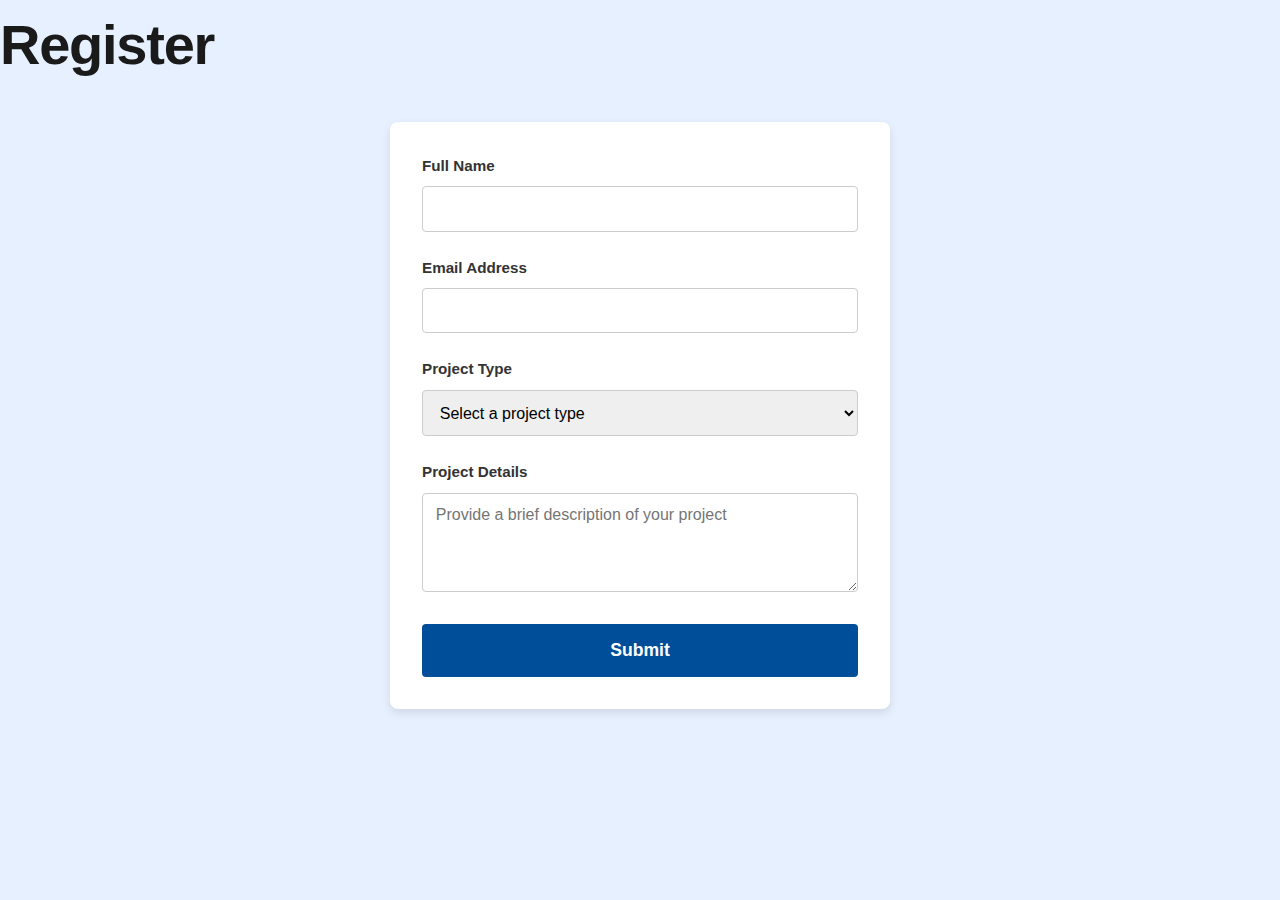
<file: Register-page.html>
<!DOCTYPE html>
<html lang="en">

<head>
    <meta charset="UTF-8">
    <meta name="viewport" content="width=device-width, initial-scale=1.0">
    <title>Register Page</title>
    <link rel="stylesheet" href="styles.css">
</head>

<body>
    <h1>Register</h1>
    <form action="">
        <div class="form-group">
            <label for="name">Full Name</label>
            <input type="text" id="name" name="name" required>
        </div>

        <div class="form-group">
            <label for="email">Email Address</label>
            <input type="email" id="email" name="email" required>
        </div>

        <div class="form-group">
            <label for="project-type">Project Type</label>
            <select name="project-type" id="project-type">
                <option value="" disabled selected>Select a project type</option>
                <option value="commercial">Commercial</option>
                <option value="residential">Residential</option>
                <option value="industrial">Industrial</option>
            </select>
        </div>

        <div class="form-group">
            <label for="details">Project Details</label>
            <textarea id="details" name="details" rows="4"
                placeholder="Provide a brief description of your project"></textarea>
        </div>

        <button type="submit">Submit</button>
    </form>
</body>

</html>
</file>
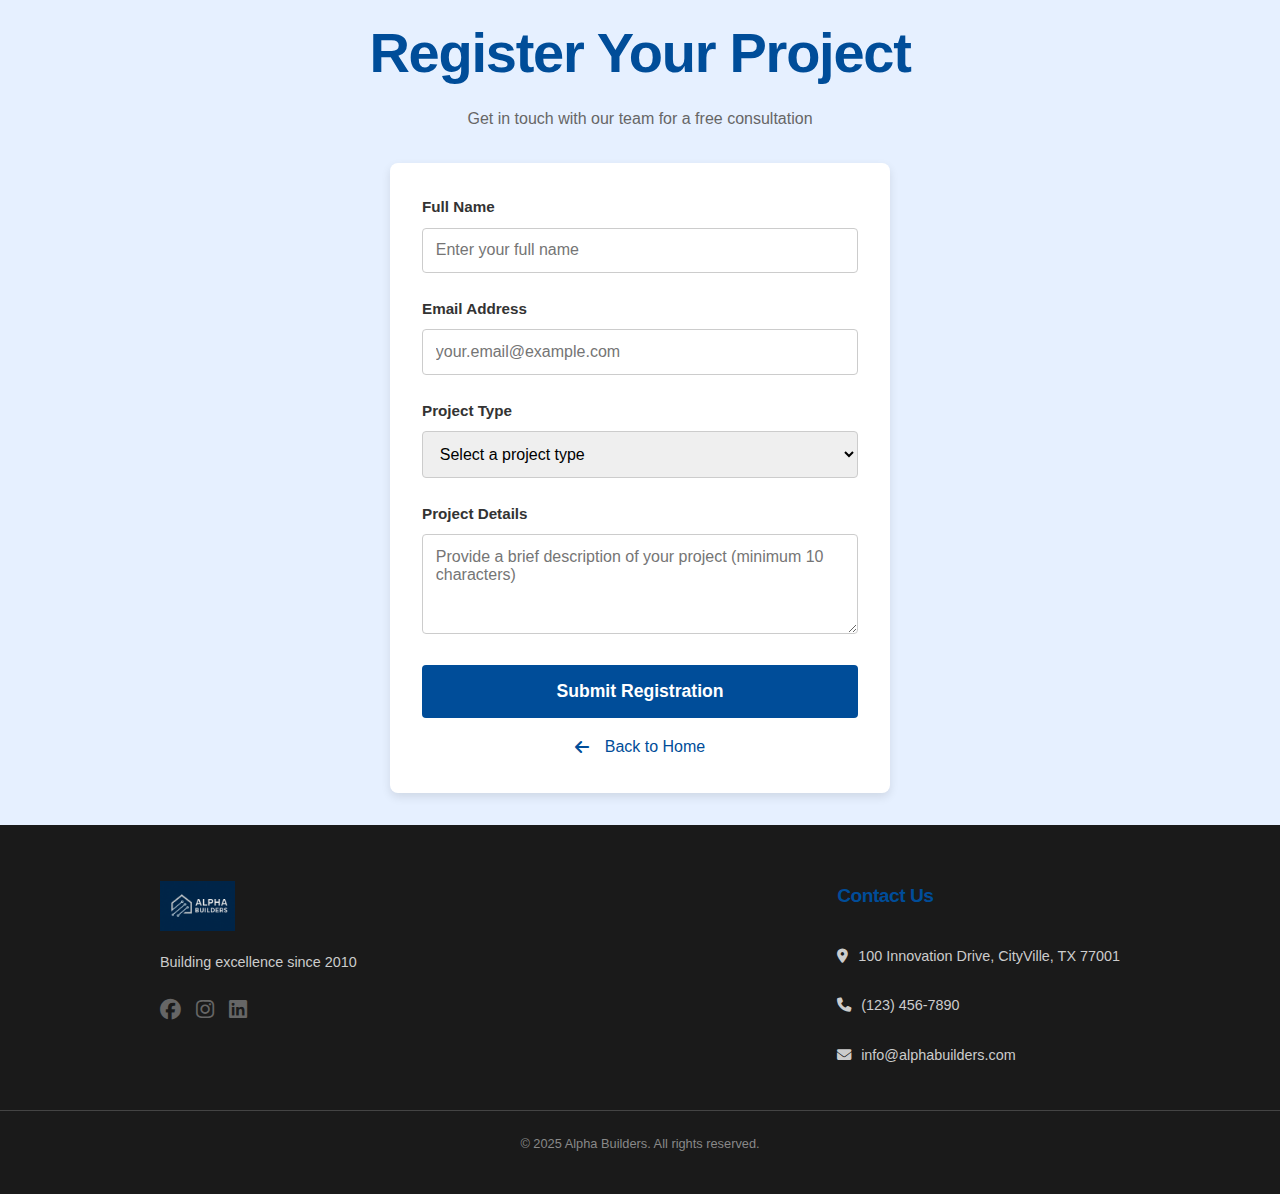
<file: registerPage.html>
<!DOCTYPE html>
<html lang="en">

<head>
  <meta charset="UTF-8" />
  <meta name="viewport" content="width=device-width, initial-scale=1.0" />
  <meta name="description"
    content="Register your construction project with Alpha Builders. Get a free consultation for commercial, residential, and industrial projects." />
  <meta name="robots" content="index, follow">
  <title>Project Registration | Alpha Builders - Construction Excellence</title>
  <link rel="stylesheet" href="styles.css" />
  <link rel="stylesheet" href="https://cdnjs.cloudflare.com/ajax/libs/font-awesome/6.5.1/css/all.min.css" />
</head>

<body>
  <div class="register-container">
    <h1>Register Your Project</h1>
    <p style="text-align: center; color: #666; margin-bottom: 2rem;">Get in touch with our team for a free consultation
    </p>

    <form action="https://formspree.io/f/YOUR_FORM_ID" method="POST" novalidate>
      <div class="form-group">
        <label for="name">Full Name</label>
        <input type="text" id="name" name="name" required minlength="2" maxlength="100" pattern="[A-Za-z\s]+"
          title="Please enter a valid name (letters and spaces only)" placeholder="Enter your full name"
          aria-required="true" autocomplete="name" />
        <span class="error-message" id="name-error"></span>
      </div>

      <div class="form-group">
        <label for="email">Email Address</label>
        <input type="email" id="email" name="email" required title="Please enter a valid email address"
          placeholder="your.email@example.com" aria-required="true" autocomplete="email" />
        <span class="error-message" id="email-error"></span>
      </div>

      <div class="form-group">
        <label for="project-type">Project Type</label>
        <select name="project-type" id="project-type" required aria-required="true">
          <option value="" disabled selected>Select a project type</option>
          <option value="commercial">Commercial</option>
          <option value="residential">Residential</option>
          <option value="industrial">Industrial</option>
          <option value="other">Other</option>
        </select>
        <span class="error-message" id="project-error"></span>
      </div>

      <div class="form-group">
        <label for="details">Project Details</label>
        <textarea id="details" name="details" rows="4" required minlength="10" maxlength="1000"
          placeholder="Provide a brief description of your project (minimum 10 characters)" aria-required="true"
          autocomplete="off"></textarea>
        <span class="error-message" id="details-error"></span>
      </div>

      <button type="submit" aria-label="Submit registration form">Submit Registration</button>
      <div class="back-link">
        <a href="index.html"><i class="fa-solid fa-arrow-left"></i> Back to Home</a>
      </div>
    </form>
  </div>

  <footer id="contact" role="contentinfo">
    <div class="footer-container">
      <div class="footer-grid">
        <div class="footer-brand">
          <img src="assets/ChatGPT Image Dec 15, 2025, 02_38_05 AM.png" alt="Alpha Builders Logo" class="footer-logo"
            loading="lazy" width="50" height="50" />
          <p>Building excellence since 2010</p>
          <div class="social-icons">
            <a href="https://www.facebook.com/alphabuilders" aria-label="Facebook" title="Visit our Facebook page"><i
                class="fa-brands fa-facebook"></i></a>
            <a href="https://www.instagram.com/azumah3272/" aria-label="Instagram"
              title="Visit our Instagram profile"><i class="fa-brands fa-instagram"></i></a>
            <a href="https://www.linkedin.com/in/isaac-azumah-21b680388" aria-label="LinkedIn"
              title="Visit our LinkedIn profile"><i class="fa-brands fa-linkedin"></i></a>
          </div>
        </div>

        <div class="footer-contact">
          <h3>Contact Us</h3>
          <p>
            <a href="https://maps.google.com" rel="noopener noreferrer" target="_blank"
              title="View our location on Google Maps"><i class="fa-solid fa-location-dot"></i> 100 Innovation Drive,
              CityVille, TX 77001</a>
          </p>
          <p>
            <a href="tel:+11234567890" title="Call us"><i class="fa-solid fa-phone"></i> (123) 456-7890</a>
          </p>
          <p>
            <a href="mailto:info@alphabuilders.com" title="Send us an email"><i class="fa-solid fa-envelope"></i>
              info@alphabuilders.com</a>
          </p>
        </div>
      </div>

      <div class="footer-bottom">
        <p>&copy; 2025 Alpha Builders. All rights reserved.</p>
      </div>
    </div>
  </footer>

  <!-- Form Validation Script -->
  <script>
    // Form validation and submission handling
    const form = document.querySelector('form');
    const nameInput = document.getElementById('name');
    const emailInput = document.getElementById('email');
    const projectSelect = document.getElementById('project-type');
    const detailsInput = document.getElementById('details');

    // Validate individual fields
    function validateField(field, errorElementId, rules) {
      const errorElement = document.getElementById(errorElementId);
      let isValid = true;
      let errorMessage = '';

      if (rules.required && !field.value.trim()) {
        isValid = false;
        errorMessage = `${field.labels[0].textContent.trim()} is required`;
      } else if (rules.minlength && field.value.length < rules.minlength) {
        isValid = false;
        errorMessage = `Minimum ${rules.minlength} characters required`;
      } else if (rules.pattern && !new RegExp(rules.pattern).test(field.value)) {
        isValid = false;
        errorMessage = field.title || 'Invalid input';
      } else if (field.type === 'email' && field.value && !field.validity.valid) {
        isValid = false;
        errorMessage = 'Please enter a valid email address';
      }

      if (isValid) {
        field.classList.remove('error');
        if (errorElement) errorElement.textContent = '';
      } else {
        field.classList.add('error');
        if (errorElement) errorElement.textContent = errorMessage;
      }

      return isValid;
    }

    // Real-time validation
    nameInput.addEventListener('blur', () => {
      validateField(nameInput, 'name-error', {
        required: true,
        minlength: 2,
        pattern: '[A-Za-z\\s]+'
      });
    });

    emailInput.addEventListener('blur', () => {
      validateField(emailInput, 'email-error', { required: true });
    });

    projectSelect.addEventListener('change', () => {
      validateField(projectSelect, 'project-error', { required: true });
    });

    detailsInput.addEventListener('blur', () => {
      validateField(detailsInput, 'details-error', {
        required: true,
        minlength: 10
      });
    });

    // Form submission
    form.addEventListener('submit', (e) => {
      // Validate all fields
      const isNameValid = validateField(nameInput, 'name-error', {
        required: true,
        minlength: 2,
        pattern: '[A-Za-z\\s]+'
      });
      const isEmailValid = validateField(emailInput, 'email-error', { required: true });
      const isProjectValid = validateField(projectSelect, 'project-error', { required: true });
      const isDetailsValid = validateField(detailsInput, 'details-error', {
        required: true,
        minlength: 10
      });

      // If any field is invalid, prevent form submission
      if (!isNameValid || !isEmailValid || !isProjectValid || !isDetailsValid) {
        e.preventDefault();
        alert('Please fix the errors in the form before submitting.');
      }
      // If all fields valid, form submits to the action URL (Formspree or your backend)
    });
  </script>
</body>

</html>
</file>
<file: styles.css>
/* ==========================================
   ALPHA BUILDERS WEBSITE - MASTER STYLESHEET
   FULLY OPTIMIZED & MOBILE-FIRST VERSION
   ========================================== */

/* ---------- GLOBAL STYLES & RESETS ---------- */
* {
  box-sizing: border-box;
  margin: 0;
  padding: 0;
}

html {
  scroll-behavior: smooth; /* Smooth scrolling for anchor links */
}

body {
  font-family: "Open Sans", "Poppins", sans-serif;
  font-size: 1rem;
  line-height: 1.6;
  background-color: #e6f0ff;
  color: #1a1a1a;
}

a {
  text-decoration: none;
  color: #004d99;
  transition: color 0.3s ease;
}

a:hover {
  color: #ffa500;
}

h1,
h2,
h3 {
  font-family: "Merriweather", "Roboto", sans-serif;
  margin-bottom: 1.5rem;
}

h1 {
  font-size: 2.5rem; /* Mobile-first sizing */
  letter-spacing: -1.25px;
}

h2 {
  font-size: 1.8rem; /* Mobile-first sizing */
  letter-spacing: -1px;
}

h3 {
  font-size: 1.2rem; /* Mobile-first sizing */
  letter-spacing: -0.5px;
}

p {
  font-size: 1rem;
}

/* ---------- HEADER & NAVIGATION STYLES ---------- */
header {
  background-color: #004d99;
  color: #fff;
  padding: 20px 0;
  background-image: linear-gradient(rgba(0, 0, 0, 0.5), rgba(0, 0, 0, 0.5)),
    url("assets/hero-banner.jpg");
  background-size: cover;
  background-position: center;
  background-attachment: scroll;
  will-change: background-image;
  contain: layout style paint;
}

.primary-nav {
  display: flex;
  flex-direction: column; /* Stack vertically on mobile */
  justify-content: space-between;
  align-items: center;
  padding: 0 20px;
  gap: 20px; /* Space between logo and menu */
}

.primary-nav > a {
  display: flex;
  align-items: center;
  width: 100%;
  justify-content: center;
}

nav img {
  height: 60px;
  width: auto;
}

/* Navigation menu - visible on mobile with vertical layout */
nav ul {
  display: flex;
  flex-direction: column; /* Vertical stack on mobile */
  list-style: none;
  width: 100%;
  text-align: center;
  gap: 10px;
}

nav ul li {
  width: 100%;
}

nav ul li a {
  display: flex;
  align-items: center;
  justify-content: center;
  gap: 8px;
  color: #fff;
  padding: 12px 15px;
  border-radius: 4px;
  transition: all 0.3s ease;
  font-size: 0.95rem;
  min-height: 44px; /* Touch target minimum */
}

nav ul li a:hover {
  background-color: rgba(255, 165, 0, 0.2);
  color: #ffa500;
}

/* Hero content section */
.hero-content {
  text-align: center;
  padding: 40px 20px;
  max-width: 100%;
  margin: 0 auto;
}

/* Animation keyframes */
@keyframes fadeInUp {
  from {
    opacity: 0;
    transform: translateY(20px);
  }
  to {
    opacity: 1;
    transform: translateY(0);
  }
}

/* Scroll-triggered animation classes */
.animate-on-scroll {
  opacity: 0;
  transform: translateY(20px);
  transition: opacity 0.6s ease, transform 0.6s ease;
}

.animate-on-scroll.in-view {
  opacity: 1;
  transform: translateY(0);
  animation: none;
}

.animate-on-scroll:nth-child(1).in-view {
  transition-delay: 0.1s;
}

.animate-on-scroll:nth-child(2).in-view {
  transition-delay: 0.2s;
}

.animate-on-scroll:nth-child(3).in-view {
  transition-delay: 0.3s;
}

.animate-on-scroll:nth-child(n + 4).in-view {
  transition-delay: 0.1s;
}

/* Hero heading with gradient effect */
.hero-content h1 {
  background-image: linear-gradient(180deg, #cccccc, #004d99);
  font-weight: 700;
  -webkit-background-clip: text;
  background-clip: text;
  color: transparent;
  animation: fadeInUp 2s ease forwards;
  opacity: 0;
}

/* Hero paragraph text */
.hero-content p {
  color: #fff;
  font-size: 1.1rem; /* Smaller on mobile */
  margin: 1.5rem 0;
  animation: fadeInUp 1s ease 0.4s forwards;
  opacity: 0;
}

/* Hero CTA button */
.hero-content a {
  display: inline-block;
  background-color: #004d99;
  color: #fff;
  padding: 12px 30px; /* Larger touch target */
  border: none;
  border-radius: 5px;
  font-weight: bold;
  animation: fadeInUp 1s ease 0.8s forwards;
  opacity: 0;
  transform: translateY(0) scale(1);
  transition: background-color 0.5s ease, color 0.3s ease;
  font-size: 1rem;
  cursor: pointer;
  min-height: 48px; /* Touch target minimum */
  display: flex;
  align-items: center;
  justify-content: center;
}

.hero-content a:hover,
.hero-content a:focus {
  opacity: 1;
  color: #1a1a1a;
  background-color: #ffa500;
}

.hero-content a:focus-visible {
  box-shadow: 0 12px 30px rgba(0, 0, 0, 0.25), 0 0 0 3px rgba(255, 165, 0, 0.18);
}

/* ---------- MAIN CONTENT CONTAINER ---------- */
.container {
  max-width: 1100px;
  padding: 0 1rem;
  margin: 0 auto;
}

main h2 {
  text-align: center;
  padding-top: 2rem;
  padding-bottom: 2rem;
}

/* ---------- SERVICES SECTION STYLES ---------- */
.services-grid {
  display: flex;
  flex-direction: column;
  gap: 1.5rem;
}

.services-block {
  background: #fff;
  padding: 1.5rem;
  border-radius: 8px;
  text-align: center;
  box-shadow: 0 4px 8px rgba(0, 0, 0, 0.1);
  transition: all 0.3s ease;
}

.services-block:hover {
  transform: translateY(-5px);
  box-shadow: 0 12px 24px rgba(0, 0, 0, 0.2);
}

.services-block h3 {
  color: #004d99;
  margin-bottom: 0.5rem;
}

.services-block p {
  color: #333;
  font-size: 0.95rem;
}

/* ---------- PORTFOLIO SECTION STYLES ---------- */
.portfolio-grid {
  display: flex;
  flex-direction: column;
  gap: 1.5rem;
  align-items: center;
}

.portfolio-item {
  overflow: hidden;
  border-radius: 8px;
  background-color: #fff;
  box-shadow: 0 4px 8px rgba(0, 0, 0, 0.1);
  width: 100%;
  max-width: 400px;
  transition: all 0.3s ease;
}

.portfolio-item:hover {
  transform: translateY(-5px);
  box-shadow: 0 12px 24px rgba(0, 0, 0, 0.2);
}

.portfolio-item:hover img {
  transform: scale(1.05);
  filter: brightness(1.1);
}

.portfolio-item img {
  width: 100%;
  height: auto;
  border-radius: 8px 8px 0 0;
  transition: all 0.3s ease;
  display: block;
}

.portfolio-item h3 {
  color: #004d99;
  margin-top: 0.5rem;
  padding-left: 1.2rem;
  padding-right: 1.2rem;
}

.portfolio-item p {
  color: #444;
  padding: 0 1.2rem 1.5rem 1.2rem;
  font-size: 0.95rem;
}

/* ---------- TESTIMONIALS SECTION STYLES ---------- */
.testimonial {
  background-color: #ffffff;
  padding: 1.5rem;
  margin-bottom: 3rem;
  border: 1px solid #e1e8ed;
  border-radius: 16px;
  box-shadow: 0 2px 10px rgba(0, 0, 0, 0.1);
  transition: all 0.3s ease;
}

.testimonial:hover {
  box-shadow: 0 4px 20px rgba(0, 0, 0, 0.15);
}

.testimonial blockquote {
  font-style: normal;
  color: #1a1a1a;
  margin-top: 1rem;
  line-height: 1.4;
  font-size: 0.95rem;
}

.author-details {
  display: flex;
  align-items: center;
  margin-top: 1rem;
  gap: 12px;
}

.author-text {
  display: flex;
  flex-direction: column;
  margin-left: 0.5rem;
}

.author-text strong {
  font-size: 1rem;
  color: #1a1a1a;
  margin: 0;
}

.author-text span {
  font-size: 0.85rem;
  color: #666;
}

.author-details img {
  width: 60px;
  height: 60px;
  border-radius: 50%;
  object-fit: cover;
  flex-shrink: 0;
}

/* Commented out old author styling - kept for reference */
/* .author-details strong {
  display: block;
  font-size: 1.1rem;
  margin-left: 1rem;
  color: #004d99;
} */

/* Author profile image */
.author-details img {
  width: 60px; /* Fixed size */
  height: 60px;
  border-radius: 50%; /* Make circular */
  object-fit: cover; /* Crop image to fit circle */
}

/* ---------- FOOTER STYLES ---------- */
/* Main footer container */
footer {
  background-color: #1a1a1a; /* Dark gray background */
  color: #fff; /* White text */
  padding: 1rem 0; /* Vertical padding */
  margin-top: 2rem; /* Space above footer */
  text-align: center; /* Center text */
}

/* Footer heading */
footer h2 {
  padding: 0; /* No padding */
  margin-top: 1rem; /* Space above heading */
  margin-bottom: 0.5rem; /* Smaller space below heading */
  font-size: 1.8rem; /* Slightly smaller than normal h2 */
}

/* Footer paragraphs - keeps text lines close together */
footer p {
  margin: 0.2rem 0; /* Tight spacing between lines */
}

/* Footer links - orange accent color */
footer a {
  color: #ffa500; /* Orange color */
  text-decoration: none; /* No underline */
}

/* Footer link hover - white on hover */
footer a:hover {
  color: #fff; /* Change to white */
  cursor: pointer; /* Pointer cursor */
}

/* Quick links list styling */
.quick-links ul {
  display: flex; /* Horizontal layout */
  justify-content: center; /* Center items */
  gap: 1.5rem; /* Space between items */
  padding: 0; /* No padding */
  margin: 1rem 0; /* Vertical margin */
  list-style: none; /* Remove bullets */
}

/* Address block styling - contact information container */
address {
  display: flex; /* Flexbox layout */
  flex-direction: column; /* Stack items vertically */
  align-items: center; /* Center items horizontally */
  gap: 0.5rem; /* Space between address items */
  margin-top: 1rem; /* Space above address block */
  font-style: normal; /* Not italic despite being <address> tag */
  line-height: 1.6; /* Readable line spacing */
}

/* CTA button styling - Call To Action button */
.cta-button {
  display: inline-block; /* Allow padding/height */
  background-color: #004d99; /* Brand blue background */
  color: #fff; /* White text */
  padding: 0.8rem 1.5rem; /* Internal padding */
  border: none; /* No border */
  border-radius: 5px; /* Rounded corners */
  font-weight: bold; /* Bold text */
  transition: background-color 0.5s ease, color 0.3s ease; /* Smooth transitions */
}

/* CTA button hover effect */
.cta-button:hover {
  background-color: #ffa500; /* Orange background */
  color: #1a1a1a; /* Dark text */
}

/* Love message styling - "Made with love" text */
.love {
  font-size: 0.9rem; /* Smaller than body text */
}

/* ---------- REGISTER PAGE FORM STYLES ---------- */
/* Main form container */
form {
  margin: 2rem auto; /* Centered with vertical margins */
  background: #fff; /* White background */
  max-width: 500px; /* Maximum width */
  padding: 2rem; /* Internal padding */
  border-radius: 8px; /* Rounded corners */
  box-shadow: 0 4px 10px rgba(0, 0, 0, 0.1); /* Subtle shadow */

  /* PERFORMANCE: Form uses HTML5 native validation (novalidate) with JavaScript fallback
     This provides immediate feedback without server round-trips during form interaction */
}

/* Form label styling */
label {
  display: block; /* Full width */
  margin-bottom: 0.5rem; /* Space below label */
  font-weight: 550; /* Semi-bold */
  color: #333; /* Dark gray */
}

/* Form input fields - text, email, select, textarea */
input[type="text"],
input[type="email"],
select,
textarea {
  width: 100%; /* Full width of form */
  padding: 0.8rem; /* Internal padding */
  margin-bottom: 1.5rem; /* Space below input */
  border: 1px solid #ccc; /* Light gray border */
  border-radius: 4px; /* Slightly rounded corners */
  font-family: "Ubuntu", "Poppins", sans-serif; /* Readable font */
  transition: border-color 0.3s ease; /* Smooth border color change */
}

/* Error message styling for form validation feedback */
.error-message {
  display: none; /* Hidden by default */
  color: #d32f2f; /* Red color for errors */
  font-size: 0.85rem; /* Smaller than input text */
  margin-top: -1.2rem; /* Overlap with input margin */
  margin-bottom: 1rem; /* Space before next element */
}

/* Show error message when input has error class */
input.error ~ .error-message,
select.error ~ .error-message,
textarea.error ~ .error-message {
  display: block; /* Show error message */
}

/* Focus state for form inputs - blue border on focus */
input:focus,
select:focus,
textarea:focus {
  border-color: #004d99; /* Brand blue border */
  outline: none; /* Remove default outline */
}

/* Submit button styling */
button[type="submit"] {
  display: block; /* Full width */
  width: 100%;
  padding: 1rem; /* Generous padding */

  color: #fff; /* White text */
  background-color: #004d99; /* Brand blue background */

  border: none; /* No border */
  border-radius: 4px; /* Rounded corners */

  font-family: inherit; /* Inherit font from form */
  font-size: 1.1rem; /* Slightly larger text */
  font-weight: 600; /* Semi-bold */

  cursor: pointer; /* Hand cursor */
  transition: all 0.3s ease; /* Smooth transitions */
}

/* Submit button hover effect */
button[type="submit"]:hover {
  background-color: #ffa500; /* Orange background */
  color: #1a1a1a; /* Dark text */
}

/* Back link styling - link to return to home */
.back-link {
  text-align: center; /* Center the link */
  margin-top: 1rem; /* Space above link */
}

/* Back link styling */
.back-link a {
  color: #004d99; /* Brand blue */
  font-weight: 500; /* Medium weight */
  font-size: 1rem; /* Standard size */
  text-decoration: none; /* No underline */
  transition: color 0.3s ease; /* Smooth color transition */
}

/* Back link hover effect */
.back-link a:hover {
  color: #ffa500; /* Orange color */
  text-decoration: underline; /* Add underline */
}

/* Icon inside back link */
.back-link i {
  margin-right: 0.5rem; /* Space after icon */
}

/* Register page heading */
.register-container h1 {
  text-align: center; /* Center heading */
  color: #004d99; /* Brand blue */
  margin-top: 0.5rem; /* Small top margin */
  margin-bottom: 0.5rem; /* Small bottom margin */
}

/* ---------- MODERN CTA SECTION STYLES ---------- */
/* Elegant Call-to-Action section with gradient design */
.cta-section {
  margin: 4rem 0;
  padding: 3rem 2rem;
  background: linear-gradient(135deg, #004d99 0%, #0066cc 50%, #004d99 100%);
  border-radius: 16px;
  overflow: hidden;
  box-shadow: 0 8px 32px rgba(0, 77, 153, 0.25);
  transition: all 0.3s ease;
  position: relative;
}

.cta-section:hover {
  box-shadow: 0 12px 48px rgba(0, 77, 153, 0.35);
  transform: translateY(-2px);
}

/* CTA container with flex layout */
.cta-container {
  display: flex;
  align-items: center;
  justify-content: space-between;
  padding: 0;
  max-width: 1100px;
  margin: 0 auto;
  position: relative;
  z-index: 1;
}

/* CTA content text area */
.cta-content {
  flex: 1;
  color: #fff;
}

.cta-content h2 {
  font-size: 2rem;
  color: #fff;
  margin-bottom: 1rem;
  letter-spacing: -0.5px;
}

.cta-content p {
  font-size: 1rem;
  color: rgba(255, 255, 255, 0.95);
  margin-bottom: 2rem;
  line-height: 1.6;
  max-width: 500px;
}

/* CTA buttons container */
.cta-buttons {
  display: flex;
  gap: 1rem;
  flex-wrap: wrap;
}

/* Primary CTA button */
.btn {
  display: inline-flex;
  align-items: center;
  gap: 0.5rem;
  padding: 14px 28px;
  border: none;
  border-radius: 8px;
  font-weight: 600;
  font-size: 1rem;
  cursor: pointer;
  transition: all 0.3s ease;
  text-decoration: none;
  min-height: 48px;
  text-align: center;
  font-family: inherit;
}

.btn-primary {
  background-color: #ffa500;
  color: #1a1a1a;
  box-shadow: 0 4px 15px rgba(255, 165, 0, 0.3);
}

.btn-primary:hover {
  background-color: #ff9500;
  transform: translateY(-2px);
  box-shadow: 0 6px 25px rgba(255, 165, 0, 0.4);
}

.btn-primary:focus-visible {
  outline: 3px solid #fff;
  outline-offset: 2px;
}

/* Secondary CTA button */
.btn-secondary {
  background-color: rgba(255, 255, 255, 0.2);
  color: #fff;
  border: 2px solid rgba(255, 255, 255, 0.5);
  backdrop-filter: blur(10px);
}

.btn-secondary:hover {
  background-color: rgba(255, 255, 255, 0.3);
  border-color: #fff;
  transform: translateY(-2px);
}

.btn-secondary:focus-visible {
  outline: 3px solid #ffa500;
  outline-offset: 2px;
}

/* CTA accent icon */
.cta-accent {
  flex: 0 1 200px;
  text-align: center;
  opacity: 0.15;
  font-size: 120px;
  color: #fff;
  animation: float 3s ease-in-out infinite;
}

@keyframes float {
  0%,
  100% {
    transform: translateY(0px);
  }
  50% {
    transform: translateY(-20px);
  }
}

/* ---------- FOOTER GRID LAYOUT STYLES ---------- */
/* Main footer grid - organizes footer columns */
.footer-grid {
  display: flex; /* Flexbox for layout */
  flex-direction: column; /* Stack vertically on mobile */
  justify-content: space-between; /* Space items evenly */
  align-items: center; /* Center items horizontally */
  text-align: center; /* Center text */
  padding: 40px 20px; /* Padding around grid */
  max-width: 1000px; /* Maximum width for footer */
  margin: 0 auto; /* Center footer */
}

/* Footer brand section - logo and social icons */
.footer-brand {
  display: flex; /* Flexbox layout */
  flex-direction: column; /* Stack items vertically */
  align-items: center; /* Center items */
  text-align: center; /* Center text */
  margin-right: 20px; /* Right margin (for desktop side-by-side) */
}

/* Brand tagline text */
.footer-brand p {
  font-size: 0.9rem; /* Smaller text */
  color: #555; /* Medium gray */
  margin: 10px 0; /* Vertical margins */
  transition: color 0.3s ease; /* Smooth color transition */
  cursor: pointer; /* Pointer cursor */
}

/* Brand tagline hover effect */
.footer-brand p:hover {
  color: #004d99; /* Brand blue on hover */
}

/* Footer logo styling */
.footer-logo {
  height: 50px; /* Fixed height */
  width: auto; /* Maintain aspect ratio */
  margin-bottom: 10px; /* Space below logo */
}

/* Footer contact section - contact info column */
.footer-contact {
  display: flex; /* Flexbox layout */
  flex-direction: column; /* Stack items vertically */
  gap: 15px; /* Space between items */
}

/* Contact section heading */
.footer-contact h3 {
  color: #004d99; /* Brand blue */
  margin-bottom: 10px; /* Space below heading */
}

/* Contact information text */
.footer-contact p {
  font-size: 0.9rem; /* Smaller text */
  color: #555; /* Medium gray */
}

/* Contact links styling */
.footer-contact a {
  text-decoration: none; /* No underline */
  color: #555; /* Medium gray */
  transition: all 0.3s ease; /* Smooth transitions */
  display: flex; /* Flexbox for icon + text */
  align-items: center; /* Vertically center */
  gap: 10px; /* Space between icon and text */
}

/* Contact link hover effect */
.footer-contact a:hover {
  color: #004d99; /* Brand blue */
  transform: translateX(5px); /* Slide right 5px */
}

/* Social media icons container */
.social-icons {
  display: flex; /* Horizontal layout */
  gap: 15px; /* Space between icons */
  margin-top: 15px; /* Space above icons */
}

/* Individual social icon styling */
.social-icons a {
  color: #666; /* Neutral gray starting color */
  font-size: 1.2rem; /* Larger icon size */
  transition: all 0.3s ease; /* Smooth transitions */
}

/* Social icon hover - color change and scale */
.social-icons a:hover {
  color: #004d99; /* Brand blue */
  transform: scale(1.2); /* Grow 20% */
}

/* Footer bottom section - copyright bar */
.footer-bottom {
  border-top: 1px solid #ddd; /* Subtle divider line */
  text-align: center; /* Center text */
  padding: 20px 0; /* Padding around copyright */
}

/* Copyright text styling */
.footer-bottom p {
  font-size: 0.8rem; /* Very small text */
  color: #888; /* Light gray */
}

/* ---------- RESPONSIVE DESIGN - TABLET & DESKTOP ---------- */
/* Media query for screens 768px and wider */
@media (min-width: 768px) {
  /* Services grid - displays 3 columns */
  .services-grid {
    display: flex; /* Flexbox layout */
    justify-content: space-between; /* Space items evenly */
    gap: 1.5rem; /* Space between columns */
    flex-wrap: wrap; /* Allow wrapping on smaller desktops */
  }

  /* Services block - 30% width in 3-column layout */
  .services-block {
    flex-basis: 30%; /* Take up 30% of available width */
  }

  /* Portfolio grid - displays 3 columns */
  .portfolio-grid {
    display: flex; /* Flexbox layout */
    justify-content: space-between; /* Space items evenly */
    gap: 1.5rem; /* Space between columns */
    flex-wrap: wrap; /* Allow wrapping */
  }

  /* Portfolio item - 30% width in 3-column layout */
  .portfolio-item {
    flex-basis: 30%; /* Take up 30% of available width */
    margin: 0; /* Remove mobile margins */
    max-width: none; /* Remove max-width restriction */
  }

  /* Footer grid - side-by-side layout on desktop */
  .footer-grid {
    flex-direction: row; /* Display items horizontally */
    justify-content: space-between; /* Space items evenly */
    align-items: flex-start; /* Align to top */
    text-align: left; /* Left-align text */
  }

  /* Footer brand and contact - left-aligned on desktop */
  .footer-brand,
  .footer-contact {
    align-items: flex-start; /* Align content to the left */
    text-align: left; /* Left-align text */
  }
}

/* ---------- FOOTER STYLES ---------- */
footer {
  background-color: #1a1a1a;
  color: #fff;
  padding: 1rem 0;
  margin-top: 2rem;
  text-align: center;
}

.footer-grid {
  display: flex;
  flex-direction: column;
  justify-content: center;
  align-items: center;
  gap: 30px;
  padding: 40px 20px;
  max-width: 1000px;
  margin: 0 auto;
}

.footer-brand {
  display: flex;
  flex-direction: column;
  align-items: center;
  text-align: center;
}

.footer-brand p {
  font-size: 0.9rem;
  color: #ccc;
  margin: 10px 0;
  transition: color 0.3s ease;
  cursor: pointer;
}

.footer-brand p:hover {
  color: #004d99;
}

.footer-logo {
  height: 50px;
  width: auto;
  margin-bottom: 10px;
}

.footer-contact {
  display: flex;
  flex-direction: column;
  gap: 15px;
  text-align: center;
}

.footer-contact h3 {
  color: #004d99;
  margin-bottom: 10px;
  font-size: 1.2rem;
}

.footer-contact p {
  font-size: 0.9rem;
  color: #ccc;
}

.footer-contact a {
  text-decoration: none;
  color: #ccc;
  transition: all 0.3s ease;
  display: inline-flex;
  align-items: center;
  gap: 10px;
  font-size: 0.9rem;
}

.footer-contact a:hover {
  color: #004d99;
  transform: translateX(5px);
}

.social-icons {
  display: flex;
  gap: 15px;
  margin-top: 15px;
  justify-content: center;
}

.social-icons a {
  color: #666;
  font-size: 1.3rem;
  transition: all 0.3s ease;
  display: inline-flex;
  align-items: center;
  justify-content: center;
}

.social-icons a:hover {
  color: #004d99;
  transform: scale(1.2);
}

.footer-bottom {
  border-top: 1px solid #444;
  text-align: center;
  padding: 20px;
}

.footer-bottom p {
  font-size: 0.8rem;
  color: #888;
}

/* ---------- REGISTER PAGE FORM STYLES ---------- */
form {
  margin: 2rem auto;
  background: #fff;
  max-width: 500px;
  padding: 2rem;
  border-radius: 8px;
  box-shadow: 0 4px 10px rgba(0, 0, 0, 0.1);
}

.register-container h1 {
  text-align: center;
  color: #004d99;
  margin-top: 0.5rem;
  margin-bottom: 0.5rem;
}

label {
  display: block;
  margin-bottom: 0.5rem;
  font-weight: 550;
  color: #333;
  font-size: 0.95rem;
}

input[type="text"],
input[type="email"],
select,
textarea {
  width: 100%;
  padding: 0.8rem;
  margin-bottom: 1.5rem;
  border: 1px solid #ccc;
  border-radius: 4px;
  font-family: "Ubuntu", "Poppins", sans-serif;
  transition: border-color 0.3s ease;
  font-size: 1rem;
}

input:focus,
select:focus,
textarea:focus {
  border-color: #004d99;
  outline: none;
  box-shadow: 0 0 0 3px rgba(0, 77, 153, 0.1);
}

.error-message {
  display: none;
  color: #d32f2f;
  font-size: 0.85rem;
  margin-top: -1.2rem;
  margin-bottom: 1rem;
}

input.error ~ .error-message,
select.error ~ .error-message,
textarea.error ~ .error-message {
  display: block;
}

button[type="submit"] {
  display: block;
  width: 100%;
  padding: 1rem;
  color: #fff;
  background-color: #004d99;
  border: none;
  border-radius: 4px;
  font-family: inherit;
  font-size: 1.1rem;
  font-weight: 600;
  cursor: pointer;
  transition: all 0.3s ease;
  min-height: 48px;
}

button[type="submit"]:hover,
button[type="submit"]:focus {
  background-color: #ffa500;
  color: #1a1a1a;
}

button[type="submit"]:focus-visible {
  outline: 3px solid #004d99;
  outline-offset: 2px;
}

.back-link {
  text-align: center;
  margin-top: 1rem;
}

.back-link a {
  color: #004d99;
  font-weight: 500;
  font-size: 1rem;
  text-decoration: none;
  transition: color 0.3s ease;
  display: inline-flex;
  align-items: center;
  gap: 8px;
}

.back-link a:hover {
  color: #ffa500;
  text-decoration: underline;
}

/* CTA Button styling */
.cta-button {
  display: inline-block;
  background-color: #004d99;
  color: #fff;
  padding: 12px 30px;
  border: none;
  border-radius: 5px;
  font-weight: bold;
  transition: background-color 0.5s ease, color 0.3s ease;
  cursor: pointer;
  text-decoration: none;
  font-size: 1rem;
}

.cta-button:hover {
  background-color: #ffa500;
  color: #1a1a1a;
}

/* ========== RESPONSIVE DESIGN ========== */

/* Tablet & Desktop: 768px and above */
@media (min-width: 768px) {
  h1 {
    font-size: 3.5rem;
  }

  h2 {
    font-size: 2.5rem;
  }

  h3 {
    font-size: 1.5rem;
  }

  .hero-content p {
    font-size: 1.2rem;
  }

  /* Navigation: Horizontal on desktop */
  .primary-nav {
    flex-direction: row;
    justify-content: space-between;
    padding: 0 30px;
    gap: 0;
  }

  nav ul {
    flex-direction: row;
    gap: 30px;
    width: auto;
  }

  nav ul li {
    width: auto;
  }

  nav ul li a {
    padding: 8px 15px;
    font-size: 1rem;
  }

  /* Services grid: 3 columns */
  .services-grid {
    flex-direction: row;
    justify-content: space-between;
    gap: 1.5rem;
    flex-wrap: wrap;
  }

  .services-block {
    flex-basis: 30%;
  }

  /* Portfolio grid: 3 columns */
  .portfolio-grid {
    flex-direction: row;
    justify-content: space-between;
    gap: 1.5rem;
    align-items: stretch;
  }

  .portfolio-item {
    flex-basis: 30%;
    max-width: none;
    width: auto;
  }

  /* Footer: Side-by-side layout */
  .footer-grid {
    flex-direction: row;
    justify-content: space-between;
    align-items: flex-start;
    text-align: left;
    gap: 60px;
  }

  .footer-brand,
  .footer-contact {
    align-items: flex-start;
    text-align: left;
  }

  .footer-contact {
    gap: 20px;
  }

  .footer-contact a {
    display: flex;
  }

  .social-icons {
    justify-content: flex-start;
  }

  /* CTA Section responsive styles */
  .cta-container {
    padding: 4rem 3rem;
  }

  .cta-content h2 {
    font-size: 2.5rem;
  }

  .cta-accent {
    flex: 0 1 250px;
    font-size: 140px;
  }
}

/* Large Desktop: 1200px and above */
@media (min-width: 1200px) {
  .container {
    padding: 0 2rem;
  }
}

/* Small Mobile: 320px to 480px */
@media (max-width: 480px) {
  body {
    font-size: 0.95rem;
  }

  h1 {
    font-size: 1.8rem;
  }

  h2 {
    font-size: 1.5rem;
  }

  h3 {
    font-size: 1.1rem;
  }

  .hero-content {
    padding: 30px 15px;
  }

  .hero-content p {
    font-size: 1rem;
  }

  .hero-content a {
    padding: 10px 20px;
    font-size: 0.9rem;
  }

  .container {
    padding: 0 0.75rem;
  }

  nav ul li a {
    padding: 10px 12px;
    font-size: 0.9rem;
  }

  form {
    padding: 1.5rem;
    margin: 1rem auto;
  }

  .portfolio-item {
    max-width: 100%;
  }

  .footer-grid {
    padding: 20px 15px;
    gap: 20px;
  }

  .social-icons {
    gap: 12px;
  }

  .social-icons a {
    font-size: 1.2rem;
  }

  /* CTA Section mobile styles */
  .cta-section {
    margin: 3rem 0;
    border-radius: 12px;
  }

  .cta-container {
    flex-direction: column;
    padding: 2rem 1.5rem;
    gap: 2rem;
  }

  .cta-content h2 {
    font-size: 1.5rem;
  }

  .cta-content p {
    font-size: 0.95rem;
  }

  .cta-buttons {
    width: 100%;
    flex-direction: column;
  }

  .btn {
    width: 100%;
    justify-content: center;
    padding: 12px 20px;
  }

  .cta-accent {
    flex: 0 1 auto;
    font-size: 80px;
  }
}

/* Accessibility: Focus visible outline */
*:focus-visible {
  outline: 2px solid #ffa500;
  outline-offset: 2px;
}

/* Print styles */
@media print {
  body {
    background-color: #fff;
  }

  nav,
  .cta-button,
  button {
    display: none;
  }
}
</file>
